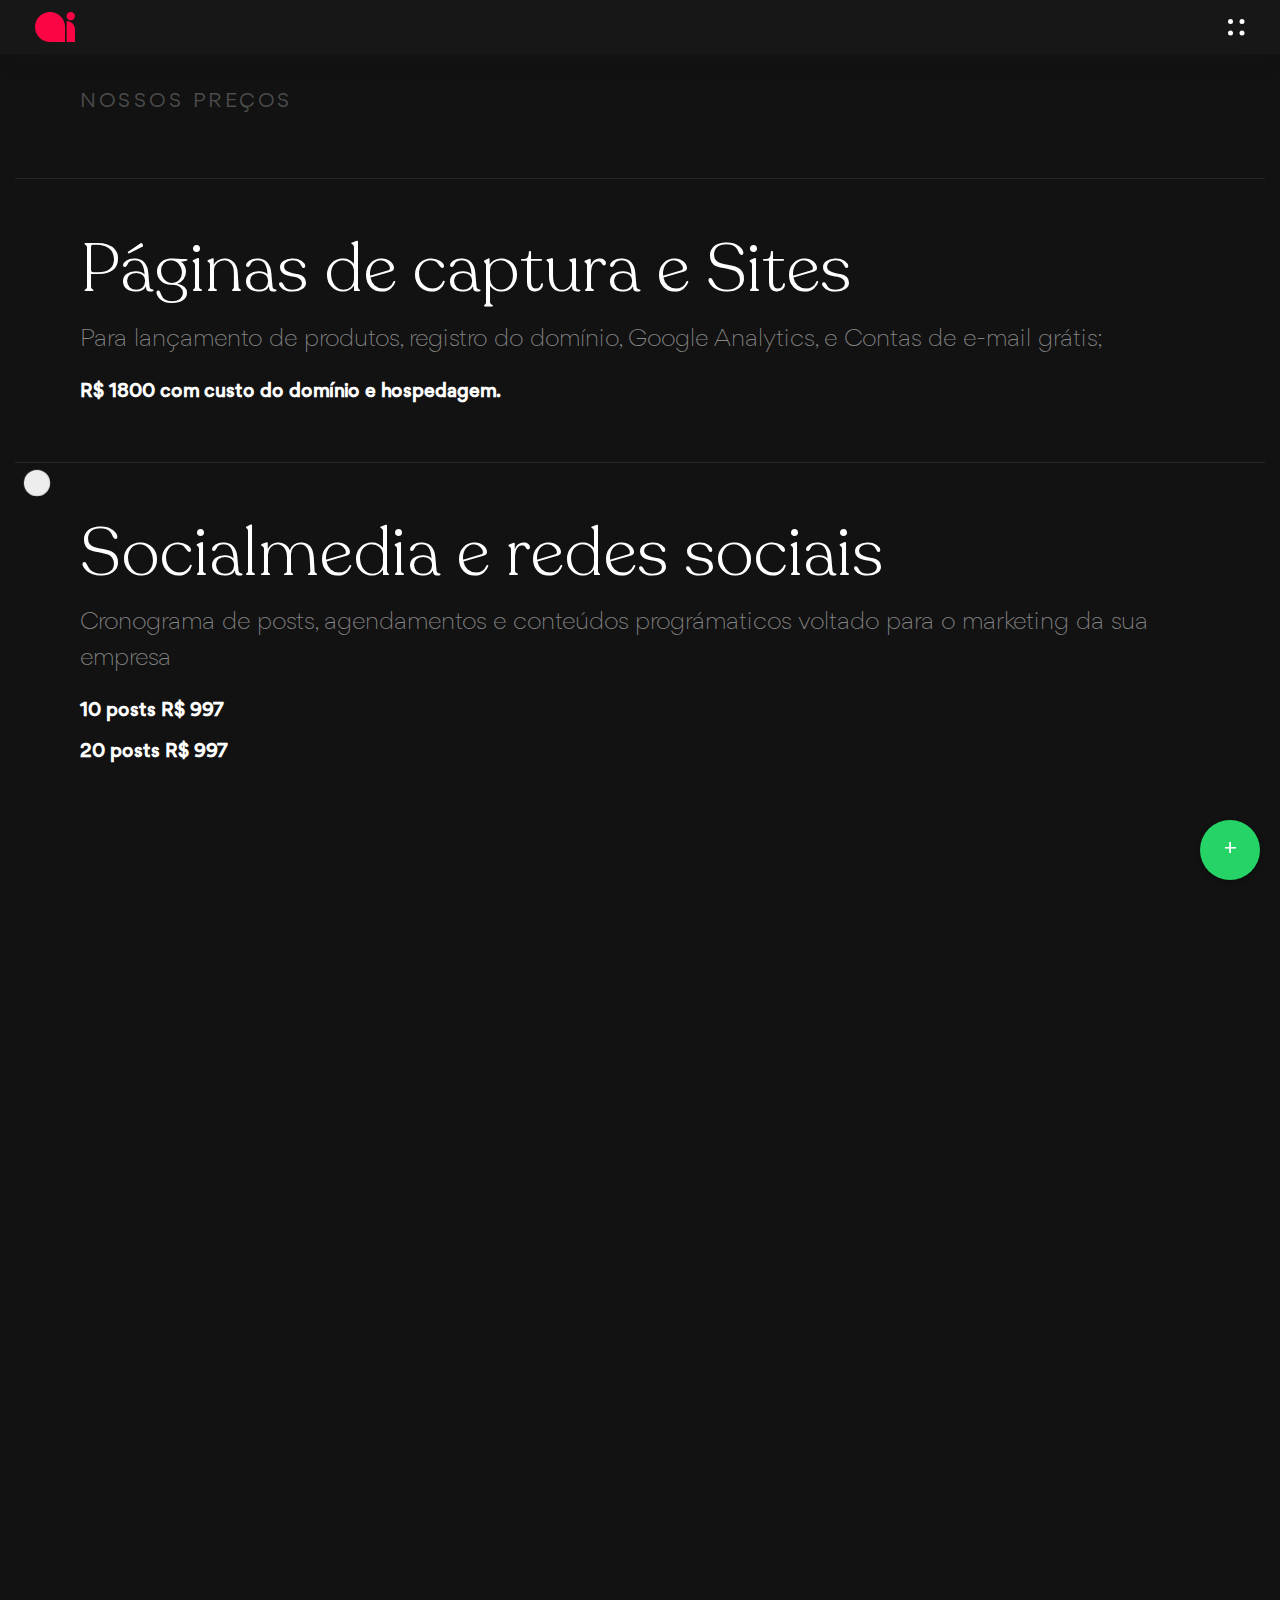
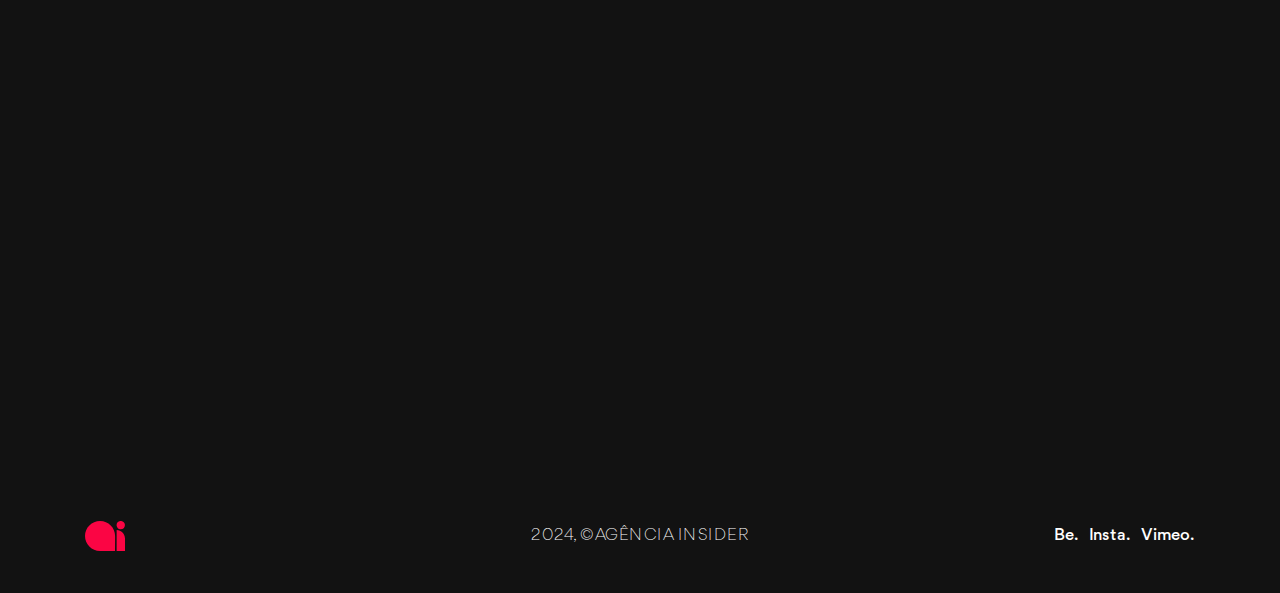
<file: Preços.html>
<html lang="pt-br"><head>
  <meta charset="utf-8">
  <meta http-equiv="x-ua-compatible" content="ie=edge">
  <meta name="description" content="">
  <meta name="viewport" content="width=device-width, initial-scale=1, shrink-to-fit=no">


  <!-- 
    - primary meta tags
  -->
  <title>Preços</title>
  <meta name="title" content="Agência INSIDER">
  <meta name="description" content="Criamos para você!">

  <!-- 
    - favicon
  -->
  <link rel="shortcut icon" href="./favicon.svg" type="image/svg+xml">

  <!-- 
    - custom css link
  -->
  <link rel="stylesheet" href="./assets/css/style.css">

  <!-- 
    - custom font link
  -->
  <link rel="stylesheet" href="./assets/font/font.css">

  <!-- 
    - preload images
  -->
  <link rel="preload" as="image" href="./assets/images/loading.svg">
  <link rel="preload" as="image" href="./assets/images/loading-circle.svg">

</head>



<body class="" id="top" cz-shortcut-listen="true">

  <!-- 
    -#PRELOADING
  -->

  <div class="loading loaded" data-loading="">
    <img src="./assets/images/loading.svg" width="55" height="55" alt="loading" class="img">
    <img src="./assets/images/loading-circle.svg" width="70" height="70" alt="" class="circle">
  </div>






  <!-- 
    - #HEADER
  -->

  <header class="header active" data-header="">
    <div class="container">

      <a href="#" class="logo">
        <img src="./assets/images/logo.svg" width="40" height="40" alt="Richard home">
      </a>

      <button class="nav-open-btn" aria-label="open menu" data-nav-toggler="">
        <img src="./assets/images/menu.svg" width="17" height="17" alt="menu icon">
      </button>

      <nav class="navbar" data-navbar="">

        <div class="navbar-top">
          <a href="#" class="logo">
            <img src="./assets/images/nav-logo.svg" width="140" height="40" alt="Richard home" class="img">
          </a>

          <button class="nav-close-btn" aria-label="close menu" data-nav-toggler="">
            <span class="span one"></span>
            <span class="span two"></span>
          </button>
        </div>

        <ul class="navbar-list">

          <li class="navbar-item">
            <a href="#home" class="navbar-link" data-nav-link="">Home</a>
          </li>

          <li class="navbar-item">
            <a href="#gallery" class="navbar-link" data-nav-link="">Projetos</a>
          </li>

          <li class="navbar-item">
            <a href="#caracteristicas" class="navbar-link" data-nav-link="">Características</a>
          </li>

          <li class="navbar-item">
            <a href="#about" class="navbar-link" data-nav-link="">Sobre</a>
          </li>

          <li class="navbar-item">
            <a href="#services" class="navbar-link" data-nav-link="">Serviços</a>
          </li>

          <li class="navbar-item">
            <a href="#portfolio" class="navbar-link" data-nav-link="">Portfolio</a>
          </li>

          <li class="navbar-item">
            <a href="#contact" class="navbar-link" data-nav-link="">Conta</a>
          </li>

        </ul>


        <p style="text-align: center;" class="navbar-text">
          Entre em contato
          <a href="https://wa.link/qoa3co" class="contact-link">98 98853-0416</a>
          <a href="99 98140-1761" class="contact-link">99 98140-1761</a>
        </p>

      </nav>

      <div class="overlay" data-nav-toggler="" data-overlay=""></div>

    </div>
  </header>



  <main>
    <article>

      <!-- 
        - #HERO
      -->

      





      <!-- 
        - #GALLERY
      -->

      





      <!-- 
        - #CATEGORY
      -->

      





      <!-- 
        - #ABOUT
      -->

      





      <!-- 
        - #SERVICE
      -->

      <section class="section service" id="services" aria-labelledby="service-lable">

        <p class="section-subtitle container" id="service-lable">Nossos Preços</p>

        <ul class="service-list">

          <li data-reveal="" class="revealed">
            <div class="service-card container">

              <div>
                <p class="h3 card-title">Páginas de captura e Sites

                </p><p class="card-subtitle">
                  Para lançamento de produtos, registro do domínio,  Google Analytics, e Contas de e-mail grátis;
                </p>

                <h3>
                  R$ 1800 com custo do domínio e hospedagem.
                </h3>
              </div>


            </div>
          </li>

          <li data-reveal="" class="revealed">
            <div class="service-card container">

              <div>
                <h3 class="h3 card-title">Socialmedia e redes sociais</h3>

                <p class="card-subtitle">
                  Cronograma de posts, agendamentos e conteúdos prográmaticos voltado para o marketing da sua empresa
                </p>

                <h3>
                  10 posts R$ 997
                </h3>

                <h3>
                  20 posts R$ 997
                </h3>
                

                
              </div>

              

            </div>
          </li>

          <li data-reveal="" class="revealed">
            <div id="campanha" class="service-card container">

              <div>
                <h3 class="h3 card-title">Campanhas e lançamentos</h3>

                <p class="card-subtitle">
                  Artes para lançamentos, para trafégo e produtos para as finalidades de eventos;
                </p>

                <h3>
                  11 Artes: R$ 1107;
                </h3>
  
                <h3>
                  19 Artes: R$ 1997.
                </h3>
              </div>

              


            </div>
          </li>

          <li data-reveal="" class="revealed">
            <div class="service-card container">


              <div>
                <h3 id="identidade" class="h3 card-title">Identidade Visual</h3>

                <p class="card-subtitle">
                  Identidade, manual de marca, materiais de papelaria, fardamentos animações e mockups em 3D reais;
                </p>

                <h3>
                  Pacote Essencial: R$ 1337;
                </h3>

                <h3>
                  Pacote Premium: R$ 2337.
                </h3>
  
              </div>


            </div>
          </li>

          <li data-reveal="" class="revealed">
            <div class="service-card container">


              <div>
                <h3 class="h3 card-title">Filmagens Aéreas e InLoco</h3>

                <p class="card-subtitle">
                  Fazemos o seu comercial e fotografia aéreas, e você recebe o material rapidamente;
                </p>

                <h3>
                  A combinar.
                </h3>


              </div>

              

            </div>
          </li>


          <li data-reveal="" class="revealed">
            <div class="service-card container">

              <div>
                <h3 class="h3 card-title">Captação e Edição de Vídeos</h3>

                <p class="card-subtitle">
                  Edições de reels dinâmicos, campanhas, comerciais, eventos e vlogs em gerais.
                </p>

                <h3>
                  A combinar.
                </h3>
              </div>

              

            </div>
          </li>

          

        </ul>

      </section>





      <!-- 
        - #PORTFOLIO
      -->
      
      </article>
  </main>





  <!-- 
    - #FOOTER
  -->

  <footer class="footer">

    

    <div class="footer-bottom">
      <div class="container">

        <a href="#" class="logo">
          <img src="./assets/images/logo.svg" width="40" height="40" loading="lazy" alt="Richard home">
        </a>

        <ul class="social-list">

          <li>
            <a href="https://www.behance.net/aginsider" class="social-link">Be.</a>
          </li>

          <li>
            <a href="" class="social-link">Insta.</a>
          </li>

          <li>
            <a href="" class="social-link">Vimeo.</a>
          </li>

        </ul>

        <p class="copyright">2024, ©AGÊNCIA INSIDER</p>

      </div>
    </div>

 
 <!-- BOTÃO POPUP-->
<div>
 <button class="floating-whatsapp" onclick="openPopup()">+</button>
 <div class="popup-container" id="popup-container">
     <div class="popup">
         <h2>Inscrever-se</h2>
         <form id="subscription-form" method="post" action="https://script.google.com/macros/s/AKfycbzFxrHM759yTRVoiHodsf9eW569sF90SRgKTvW2twG1ZydIMRkQLIDUfLdHNcYqukejFg/exec">
             <input type="text" id="name" name="nome" placeholder="Nome" required><br><br>
             <input type="email" id="email" name="email" placeholder="Email" required><br><br>
             <input type="tel" id="phone" name="celular" placeholder="Número de Celular" required><br><br>
             <button type="submit">Enviar</button>
             <button type="button" onclick="closePopup()">Fechar</button>
         </form>
     </div>
 </div>
 </div>
 <!-- BOTÃO POPUP-->


  </footer>





  <!-- 
    - #BACK TO TOP
  -->






  <!-- 
    - #CUSTOM CURSOR
  -->

  <div class="cursor disabled" data-cursor="" style="top: 483px; left: 37px;"></div>





  <!-- 
    - custom js link
  -->
  
<script src="./assets/js/script.js"></script>

<script src="assets/js/Google Sheet.js"></script>

<!--SCRIPT POPUP-->

<script>
  function openPopup() {
      document.getElementById('popup-container').style.display = 'block';
  }
  
  function closePopup() {
      document.getElementById('popup-container').style.display = 'none';
  }
  
  document.getElementById('subscription-form').addEventListener('submit', function(event) {
      event.preventDefault(); // Prevent the form from submitting normally
      // You can add your logic to send the form data here
      // For example, you can use JavaScript Fetch API or XMLHttpRequest to send the form data to your server
      // After handling the form data, you may want to close the popup
      closePopup();
  });
  </script>

<!--SCRIPT POPUP-->


</body>



</html>
</file>
<file: assets/css/style.css>
/*-----------------------------------*\
  #style.css
\*-----------------------------------*/

/**
 * copyright 2022 codewithsadee
 */





/*-----------------------------------*\
  #CUSTOM PROPERTY
\*-----------------------------------*/

:root {

  /**
   * colors
   */

  --smokey-black: hsl(0, 0%, 7%);
  --eerie-black: hsl(0, 0%, 9%);
  --radical-red: #FB0544;
  --white_a9: hsla(0, 0%, 100%, 0.09);
  --white_a15: hsla(0, 0%, 100%, 0.15);
  --white_a25: hsla(0, 0%, 100%, 0.25);
  --white_a50: hsla(0, 0%, 100%, 0.5);
  --white_a70: hsla(0, 0%, 100%, 0.7);
  --white_a75: hsla(0, 0%, 100%, 0.75);
  --white_a80: hsla(0, 0%, 100%, 0.8);
  --jet-1: hsl(0, 0%, 20%);
  --jet-2: hsl(0, 0%, 16%);
  --white: hsl(0, 0%, 100%);
  --black: hsl(0, 0%, 0%);

  /**
   * gradient color
   */

  --gradient-1: linear-gradient(180deg, transparent, var(--smokey-black));
  --gradient-2: linear-gradient(180deg,var(--smokey-black) 25%,hsla(0, 0%, 0%, 0.6) 80%);

  /**
   * typography
   */

  --ff-recoleta: "Recoleta", serif;
  --ff-gordita: "Gordita", sans-serif;
  
  --fs-1: 6rem;
  --fs-2: 5rem;
  --fs-3: 3.8rem;
  --fs-4: 2.8rem;
  --fs-5: 2.6rem;
  --fs-6: 2.2rem;
  --fs-7: 2rem;
  --fs-8: 1.8rem;
  --fs-9: 1.5rem;
  --fs-10: 1.4rem;
  --fs-11: 1.2rem;
  
  --fw-300: 300;
  --fw-400: 400;
  --fw-500: 500;

/* BOTÃO POPUP */
/* Estilos para o botão flutuante do WhatsApp */
.floating-whatsapp {
  position: fixed;
  bottom: 20px;
  right: 20px;
  background-color: #25D366;
  color: #fff;
  border: none;
  border-radius: 50%;
  width: 60px;
  height: 60px;
  font-size: 24px;
  cursor: pointer;
  box-shadow: 0px 2px 5px rgba(0, 0, 0, 0.3);
}

/* Estilos para o popup */
.popup-container {
  display: none;
  position: fixed;
  top: 50%;
  left: 50%;
  transform: translate(-50%, -50%);
  background-color: #25D366;
  color: #fff;
  padding: 20px;
  border-radius: 10px;
  box-shadow: 0px 0px 10px rgba(0, 0, 0, 0.3);
  z-index: 1000;
}

.popup {
  text-align: center;
}

.popup h2 {
  margin-top: 0;
}

.popup input[type="text"], 
.popup input[type="email"],
.popup input[type="tel"] {
  width: 100%;
  padding: 10px;
  margin: 10px 0;
  border: none;
  border-radius: 5px;
}

.popup button {
  background-color: #fff;
  color: #25D366;
  border: none;
  padding: 10px 20px;
  cursor: pointer;
  border-radius: 5px;
}

.popup button:hover {
  background-color: #fff;
  color: #25D366;
}
/* BOTÃO POPUP */


  /**
   * spacing
   */

  --section-padding: 60px;

  /**
   * shadow
   */

  --shadow: 0 12px 30px -10px hsla(0, 0%, 14%, 0.1);

  /**
   * border radius
   */

  --radius-circle: 50%;
  --radius-5: 5px;
  --radius-25: 25px;

  /**
   * transition
   */

  --transition-1: 0.25s ease;
  --transition-2: 0.5s ease;
  --transition-3: 1s ease;
  --cubic-in: cubic-bezier(0.51, 0.03, 0.64, 0.28);
  --cubic-out: cubic-bezier(0.33, 0.85, 0.4, 0.96);

}


.contact-button-container {
  display: flex;
  justify-content: center;
  align-items: center;
  margin-top: 20px; /* Ajuste a margem conforme necessário */
}

.contact-button {
  padding: 12px 30px; /* Reduzido o padding para ajustar o espaçamento */
  background-color: #D80D44; /* Cor de fundo */
  color: white; /* Cor do texto */
  border: none;
  border-radius: 50px; /* Bordas arredondadas */
  font-size: 16px; /* Tamanho do texto ajustado */
  font-weight: bold;
  text-transform: uppercase;
  letter-spacing: 1px;
  text-decoration: none;
  display: inline-block;
  box-shadow: 0px 6px 12px rgba(0, 0, 0, 0.1); /* Sombra sutil */
  transition: all 0.3s ease; /* Transição suave */
}

.contact-button:hover {
  background-color: #b90b3a; /* Tom mais escuro no hover */
  box-shadow: 0px 12px 18px rgba(0, 0, 0, 0.2); /* Sombra mais forte no hover */
  transform: translateY(-2px); /* Leve elevação no hover */
}

.contact-button:active {
  transform: translateY(0); /* Suaviza o clique */
}



/*-----------------------------------*\
  #RESET
\*-----------------------------------*/

*,
*::before,
*::after {
  margin: 0;
  padding: 0;
  box-sizing: border-box;
}

li { list-style: none; }

a,
img,
span,
button,
ion-icon { display: block; }

a {
  color: inherit;
  text-decoration: none;
}

img { height: auto; }

button {
  background: none;
  border: none;
  font: inherit;
  cursor: pointer;
}

ion-icon { pointer-events: none; }

address { font-style: normal; }

html {
  font-family: var(--ff-gordita);
  font-size: 10px;
  scroll-behavior: smooth;
}

body {
  background-color: var(--smokey-black);
  color: var(--white);
  font-size: 1.6rem;
  font-weight: var(--fw-400);
  line-height: 2.15;
  overflow-x: hidden;
}

body.active { overflow: hidden; }

:focus-visible { outline-offset: 4px; }

::-webkit-scrollbar { width: 5px; }

::-webkit-scrollbar-track { background-color: var(--white); }

::-webkit-scrollbar-thumb { background-color: var(--jet-2); }





/*-----------------------------------*\
  #Espaço de fontes, tamanho e variações de paragrafo
\*-----------------------------------*/

.container { padding-inline: 15px; }

.shape { display: none; }

.section { padding-block: var(--section-padding); }

.h1,
.h2,
.h3,
.h4,
.h5,
.h6 {
  font-family: var(--ff-recoleta);
  line-height: 1.2;
}

.h1 {
  font-size: var(--fs-1);
  font-weight: var(--fw-400);
}

.h2,
.h3,
.h4,
.h5,
.h6 { font-weight: var(--fw-300); }

.h2 { font-size: var(--fs-2); }

.h3 { font-size: var(--fs-3); }

.h4 { font-size: var(--fs-4); }

.h5 { font-size: var(--fs-5); }

.h6 { font-size: var(--fs-6); }

.img-holder {
  aspect-ratio: var(--width) / var(--height);
  background-color: var(--jet-1);
  overflow: hidden;
}

.has-before {
  position: relative;
  z-index: 1;
}

.has-before::before {
  content: "";
  position: absolute;
}

.img-holder.has-before::before {
  bottom: 0;
  left: 0;
  width: 100%;
  height: 50%;
  background-image: var(--gradient-1);
}

.img-cover {
  width: 100%;
  height: 100%;
  object-fit: cover;
}

.btn-icon {
  background-color: var(--bg-color, var(--white));
  border-radius: var(--border-radius, var(--radius-circle));
  display: grid;
  place-content: center;
  transition: var(--transition-2);
}

.btn-icon path { transition: var(--transition-2); }

.btn-icon:is(:hover, :focus-visible) {
  background-color: var(--hover-bg-color, var(--white));
}

.btn-icon:is(:hover, :focus-visible) path {
  stroke: var(--hover-text-color, var(--black));
}

.section-subtitle {
  color: var(--white_a25);
  font-size: var(--fs-7);
  text-transform: uppercase;
  letter-spacing: 3.5px;
}

[data-reveal] {
  transform: translateY(50px);
  opacity: 0;
  transition: var(--transition-3);
}

[data-reveal="left"] { transform: translate(-50px, 0); }

[data-reveal="right"] { transform: translate(50px, 0); }

[data-reveal].revealed {
  transform: translate(0, 0);
  opacity: 1;
}





/*-----------------------------------*\
  #LOADING
\*-----------------------------------*/

.loading {
  position: fixed;
  top: 0;
  left: 0;
  width: 100vw;
  height: 100vh;
  background-color: var(--white);
  z-index: 5;
  transform-origin: bottom;
  transition: 0.5s var(--cubic-in);
  transition-delay: 0.5s;
}

.loading.loaded {
  transform: scaleY(0);
  pointer-events: none;
}

.loading > * {
  position: absolute;
  top: 50%;
  left: 50%;
  transform: translate(-50%, -50%);
  transition: var(--transition-2);
}

.loading.loaded > * { opacity: 0; }

.loading .circle { animation: rotate360 1.5s linear infinite; }

@keyframes rotate360 {
  0% { transform: translate(-50%, -50%) rotate(0); }
  100% { transform: translate(-50%, -50%) rotate(1turn); }
}





/*-----------------------------------*\
  #HEADER
\*-----------------------------------*/

.header {
  position: fixed;
  top: 0;
  left: 0;
  width: 100%;
  padding-block: 18px;
  transition: var(--transition-2);
  z-index: 4;
}

.header.active {
  background-color: var(--eerie-black);
  padding-block: 12px;
  box-shadow: var(--shadow);
}

.header .container,
.navbar-top {
  display: flex;
  justify-content: space-between;
  align-items: center;
}

.navbar {
  position: fixed;
  top: 0;
  right: -280px;
  background-color: var(--eerie-black);
  height: 100vh;
  max-width: 280px;
  width: 100%;
  padding: 25px;
  overflow-y: auto;
  z-index: 2;
  transition: 0.25s var(--cubic-out);
  visibility: hidden;
}

.navbar.active {
  visibility: visible;
  transform: translateX(-280px);
  transition-duration: 0.5s;
}

.navbar-top .logo .img { width: 250px; }
{ position: absolute; top: 50%; left: 50%; transform: translate(-50%, -50%); }

.nav-close-btn {
  width: 25px;
  height: 25px;
}

.nav-close-btn .span {
  background-color: var(--white_a80);
  width: 25px;
  height: 3px;
  border-radius: 5px;
  transition: var(--transition-1);
}

.nav-close-btn .one { transform: rotate(45deg) translate(2px, 2px); }

.nav-close-btn .two { transform: rotate(-45deg); }

.nav-close-btn:is(:hover, :focus-visible) .span { background-color: #FB0544; }

.navbar-list {
  text-align: center;
  padding-block: 40px;
}

.navbar-link {
  font-size: var(--fs-7);
  font-weight: var(--fw-400);
  padding-block: 2px;
  text-transform: capitalize;
  transition: var(--transition-1);
}

.navbar-link:is(:hover, :focus-visible) { color: #FB0544; }

.login-btn {
  display: flex;
  justify-content: center;
  align-items: center;
  gap: 15px;
  width: 100%;
  background-color: #FB0544;
  color: var(--white);
  padding: 8px 30px;
  border-radius: var(--radius-5);
  margin-block-end: 50px;
}

.login-btn .span { font-weight: var(--fw-500); }

.navbar-title {
  font-size: var(--fs-8);
  font-weight: var(--fw-500);
  line-height: 1;
  margin-block-end: 15px;
}

.navbar-text {
  color: var(--white_a75);
  font-weight: var(--fw-300);
  line-height: 1.6;
  margin-block-end: 15px;
}

.navbar .contact-link {
  color: var(--radical-red);
  font-size: var(--fs-6);
  font-weight: var(--fw-400);
}

.navbar .contact-link:is(:hover, :focus-visible) { text-decoration: underline; }

.overlay {
  position: fixed;
  inset: 0;
  background-color: var(--black);
  z-index: 1;
  transition: var(--transition-1);
  opacity: 0;
  pointer-events: none;
}

.overlay.active {
  opacity: 0.75;
  pointer-events: all;
}





/*-----------------------------------*\
  #HERO
\*-----------------------------------*/

.hero {
  padding-block-start: 120px;
  text-align: center;
}

.hero-banner {
  max-width: 150px;
  margin-inline: auto;
  margin-block-end: 20px;
}

.hero .wrapper {
  position: relative;
  text-align: left;
  height: 1.2em;
  margin-block: 10px 25px;
}

.hero .wrapper .strong {
  position: absolute;
  top: 0;
  left: 50%;
  transform: translateX(-50%);
  width: 300px;
  font-weight: inherit;
  display: flex;
}

.hero-text {
  font-size: var(--fs-10);
  font-weight: var(--fw-300);
  text-transform: uppercase;
  letter-spacing: 5px;
}

.hero .wrapper .space { padding: 0.1em; }

.hero .wrapper :is(.in, .out) {
  opacity: 0;
  transform: scaleY(0);
}

.hero .strong.active .out {
  opacity: 1;
  transform: scaleY(1);
  animation: textWave 0.2s ease reverse forwards;
}

.hero .wrapper .in { animation: textWave 0.2s ease forwards; }

@keyframes textWave {
  0% {
    opacity: 0;
    transform: scaleY(0);
  }
  100% {
    opacity: 1;
    transform: scaleY(1);
  }
}





/*-----------------------------------*\
  #GALLERY
\*-----------------------------------*/

.gallery-list {
  display: grid;
  gap: 30px;
}

.gallery-item,
.gallery-card { position: relative; }

.gallery-card :is(.card-content, .btn-icon) {
  position: absolute;
  z-index: 1;
}

.gallery-card .card-content {
  bottom: 0;
  left: 0;
  width: 100%;
  padding: 30px 12px;
}

.gallery-card .card-tag {
  color: var(--white_a70);
  font-size: var(--fs-9);
  font-weight: var(--fw-300);
}

.gallery-card .card-title {
  font-weight: var(--fw-400);
  max-width: max-content;
  margin-block-end: 2px;
}

.gallery-card .card-title:is(:hover, :focus-visible) { text-decoration: underline; }

.gallery-card .btn-icon {
  top: 0;
  right: 0;
  width: 50px;
  height: 50px;
  --border-radius: 0 0 0 var(--radius-25);
}

.gallery-card .btn-icon img {
  width: 25px;
  transform: rotate(-45deg);
}

.gallery-card .btn-icon:is(:hover, :focus-visible) {
  border-bottom-left-radius: var(--radius-5);
}

.gallery-card { animation: changeCard 10s linear infinite; }

.gallery-item .gallery-card:last-child {
  position: absolute;
  top: 0;
  left: 0;
  width: 100%;
  opacity: 0;
  visibility: hidden;
  animation-delay: 5s;
}

@keyframes changeCard {
  0%,
  55%,
  100% {
    opacity: 0;
    visibility: hidden;
  }

  5%,
  50% {
    opacity: 1;
    visibility: visible;
  }
}

.gallery-item:is(:hover, :focus-within) .gallery-card { animation-play-state: paused; }

.gallery .scroll-down {
  width: 60px;
  height: 60px;
  display: grid;
  place-content: center;
  margin-inline: auto;
  margin-block-start: 55px;
  border: 1px solid var(--white_a15);
  border-radius: var(--radius-circle);
  transition: var(--transition-2);
  animation: scrollDown 2.5s linear infinite alternate;
}

.gallery .scroll-down img { width: 22px; }

.gallery .scroll-down:is(:hover, :focus-visible) {
  background-color: var(--radical-red);
  border-color: var(--radical-red);
}

@keyframes scrollDown {
  0% { transform: translateY(-12px); }
  100% { transform: translateY(12px); }
}





/*-----------------------------------*\
  #CATEGORY
\*-----------------------------------*/

.category {
  --section-padding: 40px;
  border-block: 1px solid var(--white_a9);
}

.category-list {
  display: flex;
  justify-content: center;
  align-items: center;
  flex-wrap: wrap;
  gap: 35px 10px;
}

.category-item { max-width: calc(50% - 5px); }

.category-card .card-title {
  color: var(--white_a25);
  margin-block-end: 10px;
  text-align: center;
  transition: var(--transition-2);
}

.category-card:is(:hover, :focus-visible) .card-title { color: var(--white); }





/*-----------------------------------*\
  #ABOUT
\*-----------------------------------*/

.about .container {
  display: grid;
  gap: 45px;
}

.about .wrapper,
.about-banner { padding-inline-start: 45px; }

.about .section-title { margin-block-end: 35px; }

.about .section-text {
  font-size: var(--fs-6);
  color: var(--white_a70);
  font-weight: var(--fw-300);
  line-height: 1.7;
  margin-block-end: 35px;
}

.about .wrapper::before {
  top: 10px;
  left: 0;
  background-image: url("../images/about-quote.svg");
  background-repeat: no-repeat;
  background-size: contain;
  width: 20px;
  height: 20px;
}

.about .section-text .em {
  color: var(--white);
  font-weight: var(--fw-400);
  text-decoration: underline;
}

.about-banner { position: relative; }

.about .shape-1 {
  display: block;
  position: absolute;
  bottom: 10%;
  left: 0;
  z-index: 1;
  width: 100px;
}





/*-----------------------------------*\
  #SERVICES
\*-----------------------------------*/

.service { padding-inline: 15px; }

.service .section-subtitle {
  padding-inline: 10px;
  margin-block-end: 55px;
}

.service-card .img { display: none; }

.service-list > li:not(:last-child) { border-block-start: 1px solid var(--white_a9); }

.service-list > li:last-child { border-block: 1px solid var(--white_a9); }

.service-card { padding: 30px 10px; }

.service-card .card-subtitle {
  color: var(--white_a50);
  font-size: var(--fs-7);
  font-weight: var(--fw-300);
  line-height: 1.5;
  margin-block: 10px 25px;
}

.service-card .btn-icon {
  width: 55px;
  height: 55px;
  border: 1px solid var(--white);
  --bg-color: transparent;
  --hover-bg-color: var(--white);
  --hover-text-color: var(--black);
}

.service-card .btn-icon svg { width: 25px; }





/*-----------------------------------*\
  #PORTFOLIO
\*-----------------------------------*/

.portfolio { padding-block-end: 100px; }

.portfolio .section-title { margin-block-end: 60px; }

.portfolio-card {
  position: relative;
  margin-block-end: 50px;
}

.portfolio-card :is(.card-content, .btn-icon) {
  position: absolute;
  z-index: 1;
}

.portfolio-card .card-content {
  bottom: 0;
  left: 0;
  width: 100%;
  padding: 20px 15px;
}

.portfolio-card .card-tag {
  color: var(--white_a70);
  font-weight: var(--fw-300);
}

.portfolio-card .btn-icon {
  top: 20px;
  right: 20px;
  width: 45px;
  height: 45px;

  --hover-bg-color: var(--radical-red);
  --hover-text-color: var(--white);
}

.portfolio-card .btn-icon svg { width: 20px; }

.portfolio-card .card-title:is(:hover, :focus) { text-decoration: underline; }





/*-----------------------------------*\
  #FOOTER
\*-----------------------------------*/

.footer { position: relative; }

.footer .abs-img { display: none; }

.footer-top {
  padding-block: 100px 140px;
  border-block-start: 1px solid var(--white_a9);
  text-align: center;
  z-index: 1;
}

.footer-top .section-title {
  margin-block: 20px 90px;
  line-height: normal;
}

.footer .btn-icon {
  width: 60px;
  height: 60px;
  margin-inline: auto;
  --hover-bg-color: var(--radical-red);
}

.footer .btn-icon img { width: 30px; }

.footer-bg {
  position: absolute;
  bottom: 0;
  left: 0;
  width: 100%;
  height: 60%;
  z-index: -1;
}

.footer-bg::before {
  inset: 0;
  background-image: var(--gradient-2);
}

.footer-bg .img-cover { object-position: top; }

.footer-bottom .logo {
  margin-inline: auto;
  max-width: max-content;
  margin-block-end: 20px;
}

.social-list {
  display: flex;
  justify-content: center;
  gap: 10px;
}

.social-link { font-weight: var(--fw-500); }

.social-link:is(:hover, :focus-visible) { text-decoration: underline; }

.copyright,
.social-list { padding-block-end: 15px; }

.copyright {
  font-weight: var(--fw-300);
  letter-spacing: 0.5px;
  text-align: center;
}





/*-----------------------------------*\
  #BACK TO TOP
\*-----------------------------------*/

.back-top-btn {
  position: fixed;
  bottom: 30px;
  right: -70px;
  width: 70px;
  height: 70px;
  border: 1px dashed currentColor;
  color: var(--radical-red);
  font-size: var(--fs-11);
  border-radius: var(--radius-circle);
  display: grid;
  place-items: center;
  visibility: hidden;
  transition: var(--transition-2);
  z-index: 3;
}

.back-top-btn.show {
  transform: translateX(-100px);
  visibility: visible;
}

.back-top-btn:hover { color: var(--white); }





/*-----------------------------------*\
  #CUSTOM CURSOR
\*-----------------------------------*/

.cursor { display: none; }





/*-----------------------------------*\
  #MEDIA QUERIES
\*-----------------------------------*/

/**
 * responsive for large than 575px screen
 */

@media (min-width: 575px) {

  /**
   * CUSTOM PROPERTY
   */

  :root {

    /**
     * spacing
     */

    --section-padding: 80px;

  }



  /**
   * REUSED STYLE
   */

  .container {
    max-width: 540px;
    width: 100%;
    margin-inline: auto;
  }

  :is(.header, .gallery, .category, .portfolio) .container { max-width: unset; }



  /**
   * HEADER
   */

  .navbar {
    max-width: 350px;
    right: -500px;
  }

  .navbar.active { transform: translateX(-500px); }



  /**
   * GALLERY
   */

  .gallery-list {
    grid-template-columns: 1fr 1fr;
    column-gap: 25px;
  }

  .gallery-card .btn-icon {
    transform-origin: top right;
    transform: scale(0);
  }

  .gallery-card:is(:hover, :focus-within) .btn-icon { transform: scale(1); }

  .gallery-card :is(.card-title, .card-tag) {
    transform: translateY(10px);
    opacity: 0;
    transition: var(--transition-2);
  }

  .gallery-card .card-tag { transition-delay: 0.1s; }

  .gallery-card:is(:hover, :focus-within) :is(.card-title, .card-tag) {
    transform: translateY(0);
    opacity: 1;
  }

  .gallery [data-reveal] {
    transform: translateY(0);
    opacity: 1;
  }

  

  /**
   * CATEGORY
   */

  .category-item { max-width: 235px; }



  /**
   * PORTFOLIO
   */

  .portfolio-list {
    display: flex;
    column-gap: 30px;
  }



  /**
   * FOOTER
   */

  .footer-bottom { padding-block-end: 40px; }

  .footer-bottom .container {
    display: grid;
    grid-template-columns: repeat(3, 1fr);
    align-items: center;
  }

  .footer-bottom .logo { margin: 0; }

  .copyright,
  .social-list { padding-block-end: 0; }

  .social-list {
    order: 1;
    justify-content: flex-end;
  }

}





/**
 * responsive for large than 768px screen
 */

@media (min-width: 768px) {

  /**
   * CUSTOM PROPERTY
   */

  :root {

    /**
     * typography
     */

    --fs-3: 4.5rem;

  }



  /**
   * REUSED STYLE
   */

  .container { max-width: 720px; }



  /**
   * ABOUT
   */

  .about-banner {
    max-width: 500px;
    margin-inline: auto;
  }



  /**
   * SERVICE
   */

  .service-card {
    display: flex;
    justify-content: space-between;
    align-items: center;
  }

  .service-card .card-subtitle { margin-block-end: 15px; }

}





/**
 * responsive for large than 992px screen
 */

@media (min-width: 992px) {

  /**
   * CUSTOM PROPERTY
   */

  :root {

    /**
     * typography
     */

    --fs-1: 8rem;

  }



  /**
   * REUSED STYLE
   */

  .section { position: relative; }

  .container { max-width: 960px; }

  .shape {
    display: block;
    position: absolute;
  }



  /**
   * HEADER
   */

  .header { padding-block: 30px; }

  .navbar {
    padding: 40px;
    padding-block-end: 10px;
  }

  .navbar-link { --fs-7: 2.4rem; }

  .navbar-title { --fs-8: 2.2rem; }

  .navbar-text {
    font-size: 1.9rem;
    margin-block-end: 30px;
  }



  /**
   * HERO
   */

  .hero { padding-block-start: 150px; }

  .hero .container {
    position: relative;
    z-index: 1;
  }

  .hero-title { text-align: left; }

  .hero .wrapper {
    --fs-2: 8rem;
    margin-block: -5px 10px;
  }

  .hero-banner {
    position: absolute;
    top: 50%;
    right: 0;
    transform: translateY(-50%);
    max-width: 200px;
    z-index: -1;
  }

  .hero .shape { display: none; }



  /**
   * GALLERY
   */

  .gallery { padding-block-end: 140px; }

  .gallery-list { grid-template-columns: repeat(4, 1fr); }

  .gallery-item:nth-child(even) { margin-block-start: 100px; }

  .gallery .scroll-down {
    width: 85px;
    height: 85px;
    margin-block-start: 100px;
  }

  .gallery .scroll-down img { width: 26px; }

  .gallery .shape {
    left: 5%;
    bottom: 15%;
  }



  /**
   * CATEGORY
   */

  .category { --section-padding: 60px; }

  .category-card { position: relative; }

  .category-card .card-banner {
    position: absolute;
    bottom: 100%;
    left: 50%;
    transform: translate(-50%, -20px);
    width: 200px;
    opacity: 0;
    visibility: hidden;
    transition: var(--transition-2);
  }

  .category-card:is(:hover, :focus-visible) .card-banner {
    transform: translate(-50%, 0);
    visibility: visible;
    opacity: 1;
  }

  .category-card .card-title { --fs-4: 5.5rem; }

  .category-item { min-width: max-content; }

  .category-list {
    row-gap: 0;
    justify-content: flex-start;
  }



  /**
   * ABOUT
   */

  .about .container {
    grid-template-columns: 0.9fr 1fr;
    align-items: flex-start;
    gap: 80px;
  }

  .about-content { order: 1; }

  .about-banner .shape-2 {
    width: 100%;
    bottom: -20px;
    left: 0;
    animation: moving 8s linear infinite;
  }

  @keyframes moving {
    0%,
    100% { transform: translateY(0); }

    50% { transform: translateY(30px); }
  }

  .about .shape-3 {
    bottom: 0;
    right: 0;
  }



  /**
   * SERVICE
   */

  .service-card { position: relative; }

  .service-card .img {
    display: block;
    position: absolute;
    top: 50%;
    left: 50%;
    transform: translate(-50%, -50%);
    width: 200px;
    opacity: 0;
    visibility: hidden;
    transition: var(--transition-1);
    z-index: -1;
  }

  .service-card:is(:hover, :focus-within) .img {
    opacity: 1;
    visibility: visible;
  }



  /**
   * PORTFOLIO
   */

  .portfolio {
    padding-block-end: 150px;
    margin-block-end: 60px;
  }

  .portfolio .shape {
    bottom: 0;
    right: 0;
  }



  /**
   * FOOTER
   */

  .footer .shape {
    top: 25%;
    left: 0;
  }

  .footer .abs-img {
    display: block;
    position: absolute;
    max-width: max-content;
    z-index: -1;
  }

  .footer .abs-img-1 {
    width: 9%;
    top: 12%;
    left: 10%;
  }

  .footer .abs-img-2 {
    width: 14%;
    top: 15%;
    right: 0;
  }

  .footer .abs-img-3 {
    width: 16%;
    left: 0;
    bottom: 10%;
  }

  .footer .abs-img-4 {
    width: 9%;
    right: 15%;
    bottom: 10%;
  }



  /**
   * CUSTOM CURSOR
   */

  .cursor {
    display: block;
    position: fixed;
    top: 0;
    left: 0;
    width: 75px;
    height: 75px;
    background-color: var(--white);
    mix-blend-mode: exclusion;
    border-radius: var(--radius-circle);
    transform: translate(-50%, -50%) scale(0.35);
    transition: transform 0.35s;
    pointer-events: none;
    z-index: 6;
  }

  .cursor.hovered { transform: translate(-50%, -50%) scale(1.2); }

  .cursor.disabled { transform: translate(-50%, -50%) scale(0); }

}





/**
 * responsive for large than 1200px screen
 */

@media (min-width: 1200px) {

  /**
   * CUSTOM PROPERTY
   */

  :root {

    /**
     * typography
     */

    --fs-1: 10rem;
    --fs-2: 9rem;
    --fs-3: 6.8rem;
    --fs-4: 3.6rem;
    --fs-6: 2.8rem;

  }



  /**
   * REUSED STYLE
   */

  .container { max-width: 1140px; }



  /**
   * HEADER
   */

  .header .container { padding-inline: 35px; }



  /**
   * HERO
   */

  .hero { padding-block: 170px 150px; }

  .hero .container { max-width: 1250px; }

  .hero .wrapper {
    --fs-2: 10rem;
    margin-block: -10px 15px;
  }

  .hero .wrapper .strong { left: 40%; }

  .hero-text {
    --fs-10: 2rem;
    font-weight: var(--fw-400);
    letter-spacing: 8px;
  }

  .hero-banner { max-width: 290px; }

  .hero .shape {
    display: block;
    top: 60%;
    left: 0;
  }



  /**
   * GALLERY
   */

  .gallery-list { gap: 50px; }

  .gallery-card .card-title { font-weight: var(--fw-300); }



  /**
   * CATEGORY
   */

  .category-list { column-gap: 15px; }

  .category-card .card-title { --fs-4: 7rem; }



  /**
   * ABOUT
   */

  .about .container { gap: 120px; }

  .about .shape-1 { width: max-content; }

  .about .section-title { margin-block-end: 70px; }

  .about .wrapper { padding-inline-start: 80px; }

  .about .wrapper::before {
    width: 35px;
    height: 30px;
  }

  .about .section-text {
    --fs-6: 3.2rem;
    margin-block-end: 50px;
  }



  /**
   * SERVICE
   */

  .service-card { padding-block: 50px; }

  .service-card .card-subtitle { --fs-7: 2.4rem; }

  .service-card .img { width: max-content; }

  .service-card .btn-icon {
    width: 95px;
    height: 95px;
  }

  .service-card .btn-icon svg { width: 40px; }



  /**
   * PORTFOLIO
   */

  .portfolio-list { column-gap: 90px; }

  .portfolio-card { margin-block-end: 100px; }

  .portfolio-card .card-content { padding-inline: 50px; }

  .portfolio-card .btn-icon {
    width: 60px;
    height: 60px;
    top: auto;
    bottom: 45px;
    right: 50px;
    opacity: 0;
    transition: var(--transition-2);
  }

  .portfolio-card .btn-icon svg { width: 25px; }

  .portfolio-card:is(:hover, :focus-within) .btn-icon { opacity: 1; }



  /**
   * FOOTER
   */

  .footer-top { padding-block: 300px; }

  .footer-top .section-title {
    --fs-2: 8rem;
    margin-block-start: 50px;
  }

  .footer .btn-icon {
    width: 90px;
    height: 90px;
  }

  .footer .btn-icon img { width: 45px; }

}





/**
 * responsive for large than 1400px screen
 */

@media (min-width: 1400px) {

  /**
   * CUSTOM PROPERTY
   */

  :root {

    /**
     * typography
     */

    --fs-1: 13rem;
    --fs-2: 10rem;
    --fs-3: 8rem;

  }



  /**
   * REUSED STYLE
   */

  .container { max-width: 1320px; }

  :is(.header, .gallery, .category, .portfolio) .container { max-width: 1580px; }



  /**
   * HEADER
   */

  .header .container { padding-inline: 60px; }



  /**
   * HERO
   */

  .hero .container { max-width: 1500px; }

  .hero-content { margin-inline-end: 400px; }

  .hero .wrapper { --fs-2: 13rem; }

  .hero-text { --fs-10: 2.4rem; }

  .hero-banner { max-width: max-content; }



  /**
   * CATEGORY
   */

  .category .container { padding-inline: 40px; }

  .category-card .card-title { --fs-4: 8rem; }



  /**
   * ABOUT
   */

  .about { padding-block: 180px 120px; }



  /**
   * SERVICE
   */

  .service { padding-inline: 70px; }

  .service-card { padding-block: 65px; }



  /**
   * PORTFOLIO
   */

  .portfolio .container { padding-inline: 45px; }



  /**
   * FOOTER
   */

  .footer-top .container { max-width: 1200px; }

}
</file>
<file: assets/font/font.css>
/*-----------------------------------*\
  #style.css
\*-----------------------------------*/

/**
 * copyright 2022 codewithsadee
 */



/**
 * RECOLETA FONT
 */

@font-face {
  font-family: 'Recoleta';
  src: local('Recoleta Light'), local('Recoleta-Light'),
      url('./recoleta/Recoleta-Light.woff2') format('woff2');
  font-weight: 300;
  font-style: normal;
  font-display: swap;
}

@font-face {
  font-family: 'Recoleta';
  src: local('Recoleta Regular'), local('Recoleta-Regular'),
      url('./recoleta/Recoleta-Regular.woff2') format('woff2');
  font-weight: 400;
  font-style: normal;
  font-display: swap;
}



/**
 * GORDITA FONT
 */

@font-face {
  font-family: 'Gordita';
  src: local('Gordita Light'), local('Gordita-Light'),
      url('./gordita/Gordita-Light.woff2') format('woff2');
  font-weight: 300;
  font-style: normal;
  font-display: swap;
}

@font-face {
  font-family: 'Gordita';
  src: local('Gordita Regular'), local('Gordita-Regular'),
      url('./gordita/Gordita-Regular.woff2') format('woff2');
  font-weight: 400;
  font-style: normal;
  font-display: swap;
}

@font-face {
  font-family: 'Gordita';
  src: local('Gordita Italic'), local('Gordita-Italic'),
      url('./gordita/Gordita-Italic.woff2') format('woff2');
  font-weight: 400;
  font-style: italic;
  font-display: swap;
}

@font-face {
  font-family: 'Gordita';
  src: local('Gordita Medium'), local('Gordita-Medium'),
      url('./gordita/Gordita-Medium.woff2') format('woff2');
  font-weight: 500;
  font-style: normal;
  font-display: swap;
}
</file>
